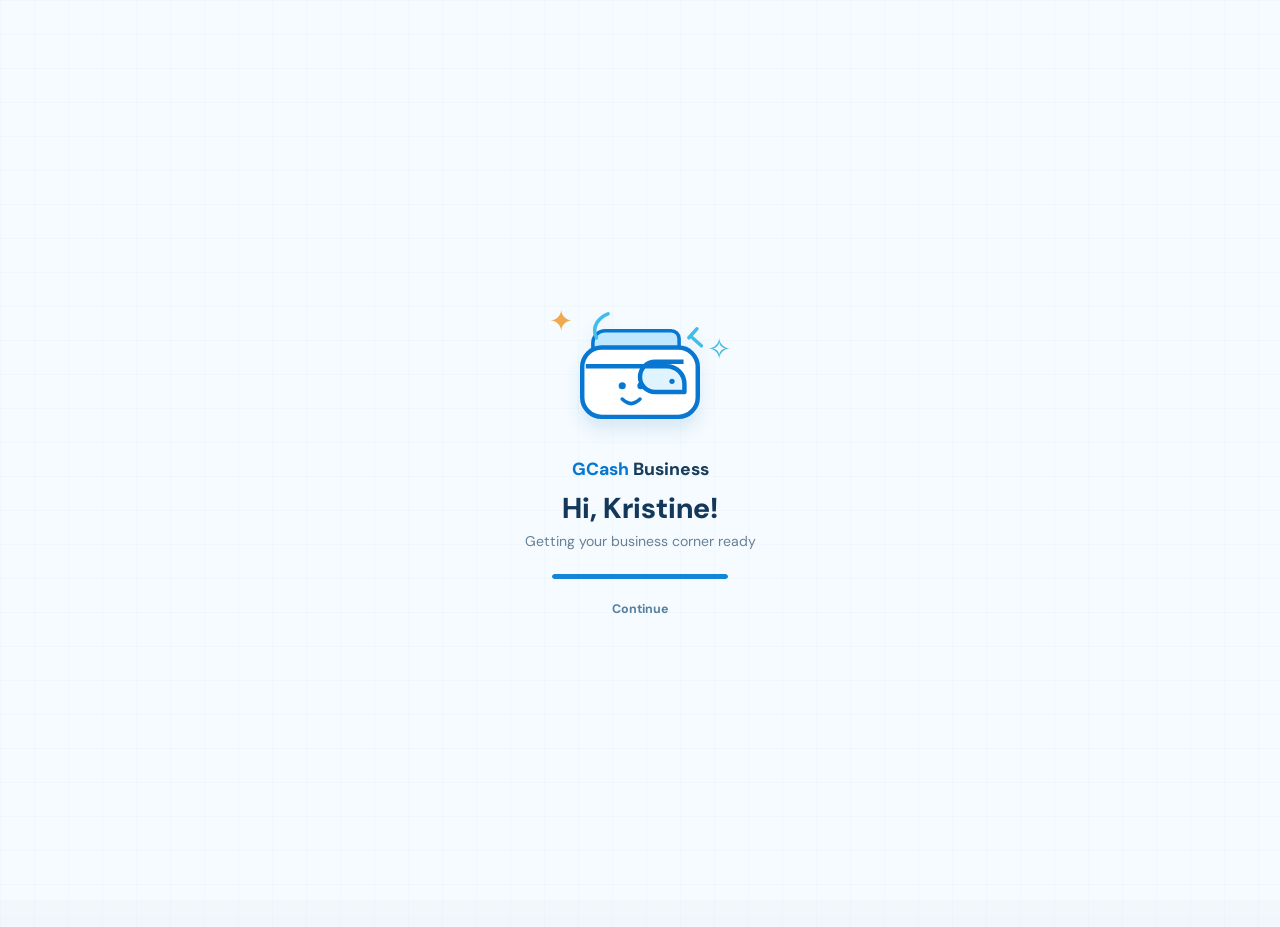
<file: home.html>
<!DOCTYPE html>
<html lang="en">
  <head>
    <meta charset="UTF-8" />
    <meta name="viewport" content="width=device-width, initial-scale=1.0" />
    <title>GCash Business | Home</title>
    <link rel="preconnect" href="https://fonts.googleapis.com" />
    <link rel="preconnect" href="https://fonts.gstatic.com" crossorigin />
    <link href="https://fonts.googleapis.com/css2?family=DM+Sans:wght@400;500;600;700;800&display=swap" rel="stylesheet" />
    <link rel="stylesheet" href="styles.css?v=8" />
    <link rel="stylesheet" href="home.css?v=4" />
  </head>
  <body class="home-page">
    <div id="homeSplash" class="home-splash" role="status" aria-live="polite">
      <div class="splash-content">
        <div class="splash-mascot" aria-hidden="true">
          <span class="splash-sparkle sparkle-left">✦</span>
          <svg viewBox="0 0 180 150" focusable="false">
            <path d="M37 53a14 14 0 0 1 14-14h74a9 9 0 0 1 9 9v17H48a14 14 0 0 0-11 5z" fill="#bde8ff" stroke="#0877d1" stroke-width="4" stroke-linejoin="round" />
            <rect x="25" y="58" width="130" height="78" rx="22" fill="#fff" stroke="#0877d1" stroke-width="5" />
            <path d="M29 79h91a20 20 0 0 1 20 20v9h-33a17 17 0 0 1 0-34h32" fill="#dff4ff" stroke="#0877d1" stroke-width="5" stroke-linejoin="round" />
            <circle cx="70" cy="101" r="4" fill="#0877d1" />
            <circle cx="91" cy="101" r="4" fill="#0877d1" />
            <path d="M70 116q10 10 20 0" fill="none" stroke="#0877d1" stroke-linecap="round" stroke-width="4" />
            <circle cx="126" cy="96" r="3" fill="#0877d1" />
            <path d="M41 47c-6-13 3-23 13-27m91 27 9-10m-5 10 10 9" fill="none" stroke="#42bce8" stroke-linecap="round" stroke-width="4" />
          </svg>
          <span class="splash-sparkle sparkle-right">✧</span>
        </div>
        <p class="splash-brand"><span>GCash</span> Business</p>
        <h1 id="splashGreeting">Hi, Kristine!</h1>
        <p class="splash-message">Getting your business corner ready</p>
        <div class="splash-progress" aria-hidden="true"><span></span></div>
        <button id="skipSplash" class="splash-skip" type="button">Continue</button>
      </div>
    </div>
    <div class="app-shell home-shell">
      <header class="topbar home-topbar">
        <a class="brand-lockup home-brand" href="home.html" aria-label="GCash Business home">
          <span class="brand-mark" aria-hidden="true">
            <svg viewBox="0 0 64 64" focusable="false">
              <path d="M15 22a7 7 0 0 1 7-7h25a4 4 0 0 1 4 4v5H20a7 7 0 0 0-5 2z" fill="#bde8ff" />
              <rect x="11" y="21" width="42" height="33" rx="10" fill="#fff" stroke="#0877d1" stroke-width="3" />
              <path d="M12 29h32a8 8 0 0 1 8 8v3H40a7 7 0 0 1 0-14h8" fill="#dff4ff" stroke="#0877d1" stroke-linejoin="round" stroke-width="3" />
              <circle cx="25" cy="39" r="2" fill="#0877d1" />
              <circle cx="33" cy="39" r="2" fill="#0877d1" />
              <path d="M25 45q4 4 8 0" fill="none" stroke="#0877d1" stroke-linecap="round" stroke-width="2" />
              <circle cx="42" cy="34" r="1.7" fill="#0877d1" />
              <path d="M51 12v5m-2.5-2.5h5" stroke="#69ccef" stroke-linecap="round" stroke-width="2" />
            </svg>
          </span>
          <span class="brand-copy">
            <span class="eyebrow">BUSINESS WALLET</span>
            <span class="home-brand-name"><span>GCash</span> Business</span>
          </span>
        </a>
        <nav class="site-nav" aria-label="Main navigation">
          <a href="home.html" aria-current="page">Home</a>
          <a href="index.html">Receipt Reader</a>
        </nav>
      </header>

      <main class="home-dashboard">
        <section class="home-welcome" aria-labelledby="welcomeTitle">
          <div class="welcome-copy">
            <p class="eyebrow">HELLO, KRISTINE</p>
            <h1 id="welcomeTitle">Your business, all in one place.</h1>
            <p class="welcome-subtitle">A little look at how your day is going.</p>
            <a class="home-primary-link" href="index.html#uploadReceipt">
              <span class="home-link-icon" aria-hidden="true">＋</span>
              Scan a receipt
            </a>
            <p class="welcome-footnote"><span class="status-dot"></span> Your wallet is ready</p>
          </div>
          <div class="welcome-art" aria-hidden="true">
            <span class="sparkle sparkle-one">✦</span>
            <span class="sparkle sparkle-two">✧</span>
            <svg viewBox="0 0 180 150" focusable="false">
              <path d="M37 53a14 14 0 0 1 14-14h74a9 9 0 0 1 9 9v17H48a14 14 0 0 0-11 5z" fill="#bde8ff" stroke="#0877d1" stroke-width="4" stroke-linejoin="round" />
              <rect x="25" y="58" width="130" height="78" rx="22" fill="#fff" stroke="#0877d1" stroke-width="5" />
              <path d="M29 79h91a20 20 0 0 1 20 20v9h-33a17 17 0 0 1 0-34h32" fill="#dff4ff" stroke="#0877d1" stroke-width="5" stroke-linejoin="round" />
              <circle cx="70" cy="101" r="4" fill="#0877d1" />
              <circle cx="91" cy="101" r="4" fill="#0877d1" />
              <path d="M70 116q10 10 20 0" fill="none" stroke="#0877d1" stroke-linecap="round" stroke-width="4" />
              <circle cx="126" cy="96" r="3" fill="#0877d1" />
              <path d="M41 47c-6-13 3-23 13-27m91 27 9-10m-5 10 10 9" fill="none" stroke="#42bce8" stroke-linecap="round" stroke-width="4" />
            </svg>
            <span class="mascot-caption">little steps, big smiles</span>
          </div>
        </section>

        <section class="home-overview" aria-labelledby="overviewTitle">
          <div class="home-section-heading">
            <div>
              <p class="eyebrow">THE QUICK LOOK</p>
              <h2 id="overviewTitle">Your balances</h2>
            </div>
            <a class="quiet-link" href="index.html#balanceSettings">Manage balances <span aria-hidden="true">›</span></a>
          </div>
          <div class="overview-grid">
            <article class="overview-card cash-card">
              <span class="overview-icon" aria-hidden="true">₱</span>
              <p>Cash on Hand</p>
              <strong id="homeCashOnHand">₱5,000.00</strong>
            </article>
            <article class="overview-card gcash-card">
              <span class="overview-icon" aria-hidden="true">♡</span>
              <p>GCash Available</p>
              <strong id="homeGcashAvailable">₱5,000.00</strong>
            </article>
            <article class="overview-card earnings-card">
              <span class="overview-icon" aria-hidden="true">✦</span>
              <p>Total Earnings</p>
              <strong id="homeEarnings">₱0.00</strong>
            </article>
            <article class="overview-card receipt-card">
              <span class="overview-icon" aria-hidden="true">✓</span>
              <p>Receipts Saved</p>
              <strong id="homeReceiptCount">0</strong>
            </article>
          </div>
        </section>

        <section class="home-activity" aria-labelledby="activityTitle">
          <div class="home-section-heading">
            <div>
              <p class="eyebrow">YOUR LATEST UPDATES</p>
              <h2 id="activityTitle">Recent receipts</h2>
            </div>
            <a class="quiet-link" href="index.html">All activity <span aria-hidden="true">›</span></a>
          </div>
          <div id="homeRecentList" class="home-recent-list" aria-live="polite"></div>
        </section>
      </main>
    </div>
    <script src="home.js?v=3"></script>
  </body>
</html>
</file>
<file: styles.css>
:root {
  --bg: #0f172a;
  --bg-alt: #111827;
  --panel: #1f2937;
  --panel-soft: #152033;
  --card: #162238;
  --line: rgba(148, 163, 184, 0.15);
  --text: #e5eefb;
  --muted: #9aa8bd;
  --green: #22c55e;
  --green-soft: rgba(34, 197, 94, 0.12);
  --red: #ef4444;
  --red-soft: rgba(239, 68, 68, 0.12);
  --amber: #f59e0b;
  --amber-soft: rgba(245, 158, 11, 0.12);
  --blue: #60a5fa;
  --shadow: 0 20px 45px rgba(15, 23, 42, 0.28);
}

* {
  box-sizing: border-box;
}

html, body {
  margin: 0;
  min-height: 100%;
  font-family: "Inter", sans-serif;
  background: linear-gradient(180deg, #0b1220 0%, #101827 100%);
  color: var(--text);
}

body {
  min-height: 100vh;
  padding: 32px 20px;
}

button, input, select {
  font: inherit;
}

.app-shell {
  max-width: 1200px;
  margin: 0 auto;
}

.topbar {
  display: flex;
  align-items: center;
  justify-content: space-between;
  gap: 16px;
  margin-bottom: 24px;
  padding: 8px 0;
}

.eyebrow {
  margin: 0 0 8px;
  color: var(--blue);
  text-transform: uppercase;
  letter-spacing: 0.12em;
  font-size: 11px;
  font-weight: 700;
}

h1 {
  margin: 0;
  font-size: clamp(1.8rem, 3vw, 2.8rem);
  letter-spacing: -0.04em;
}

.topbar-status {
  border: 1px solid var(--line);
  background: rgba(15, 23, 42, 0.55);
  color: var(--muted);
  border-radius: 999px;
  display: inline-flex;
  align-items: center;
  gap: 8px;
  padding: 10px 14px;
  font-size: 0.85rem;
}

.status-dot {
  width: 10px;
  height: 10px;
  border-radius: 50%;
  background: var(--green);
  box-shadow: 0 0 0 5px rgba(34, 197, 94, 0.18);
}

.dashboard {
  display: grid;
  gap: 22px;
}

.panel {
  background: rgba(16, 24, 39, 0.9);
  border: 1px solid var(--line);
  border-radius: 22px;
  box-shadow: var(--shadow);
  overflow: hidden;
}

.form-panel {
  padding: 24px;
}

.panel-header {
  display: flex;
  align-items: center;
  justify-content: space-between;
  gap: 16px;
  margin-bottom: 20px;
}

h2 {
  margin: 0;
  font-size: 1.2rem;
}

.mode-badge {
  padding: 8px 12px;
  border-radius: 999px;
  font-size: 0.8rem;
  font-weight: 700;
  letter-spacing: 0.02em;
}

.mode-badge.cash-in {
  background: var(--green-soft);
  color: #9be6b0;
}

.mode-badge.cash-out {
  background: var(--red-soft);
  color: #f7a7a7;
}

#transactionForm {
  display: grid;
  gap: 18px;
}

.upload-box {
  display: grid;
  gap: 10px;
  border: 1px dashed rgba(148, 163, 184, 0.38);
  background: rgba(15, 23, 42, 0.55);
  border-radius: 18px;
  padding: 20px;
}

.upload-box input {
  width: 100%;
  padding: 14px 16px;
  border-radius: 12px;
  background: rgba(15, 23, 42, 0.95);
  border: 1px solid rgba(148, 163, 184, 0.2);
  color: var(--text);
}

.upload-help {
  margin: 0;
  color: var(--muted);
  line-height: 1.5;
}

.receipt-preview {
  display: flex;
  align-items: center;
  justify-content: space-between;
  gap: 18px;
  padding: 12px;
  border: 1px solid var(--line);
  border-radius: 14px;
  background: rgba(15, 23, 42, 0.55);
}

.receipt-preview.hidden {
  display: none;
}

#receiptPreview {
  width: 150px;
  height: 150px;
  object-fit: cover;
  border-radius: 12px;
  border: 1px solid rgba(148, 163, 184, 0.2);
  background: rgba(15, 23, 42, 0.7);
}

.receipt-image-frame {
  position: relative;
  display: block;
  width: 150px;
  height: 150px;
  flex: 0 0 150px;
  overflow: hidden;
  border-radius: 12px;
}

.receipt-image-frame #receiptPreview {
  display: block;
}

.receipt-scan-line {
  display: none;
  position: absolute;
  z-index: 1;
  top: 7px;
  right: 5px;
  left: 5px;
  height: 2px;
  border-radius: 2px;
  background: #21a5ed;
  box-shadow: 0 0 10px rgba(33, 165, 237, 0.9), 0 0 22px rgba(33, 165, 237, 0.35);
}

.receipt-preview.is-reading .receipt-scan-line {
  display: block;
  animation: receipt-scan 1.2s ease-in-out infinite alternate;
}

@keyframes receipt-scan {
  from { transform: translateY(0); }
  to { transform: translateY(126px); }
}

.link-btn {
  background: transparent;
  color: #cfe3ff;
  border: 0;
  padding: 0;
  font-weight: 600;
  text-decoration: underline;
}

.result-grid {
  display: grid;
  grid-template-columns: repeat(2, minmax(0, 1fr));
  gap: 16px;
}

.result-card {
  display: grid;
  gap: 8px;
  border-radius: 16px;
  border: 1px solid var(--line);
  background: rgba(15, 23, 42, 0.58);
  padding: 16px;
}

.result-card.success {
  background: linear-gradient(180deg, rgba(34, 197, 94, 0.08), rgba(34, 197, 94, 0.03));
}

.result-card.neutral {
  background: linear-gradient(180deg, rgba(96, 165, 250, 0.08), rgba(96, 165, 250, 0.03));
}

.result-card .label {
  color: var(--muted);
  font-size: 0.75rem;
  text-transform: uppercase;
  letter-spacing: 0.08em;
}

.result-card strong {
  font-size: clamp(1.1rem, 2vw, 1.8rem);
  letter-spacing: -0.04em;
}

.ocr-status {
  color: var(--muted);
  font-size: 0.9rem;
  min-height: 24px;
}

.action-row {
  display: flex;
  align-items: center;
  gap: 12px;
}

button {
  border: 0;
  border-radius: 12px;
  padding: 12px 18px;
  cursor: pointer;
  font-weight: 700;
  transition: transform 0.15s ease, opacity 0.15s ease;
}

button:hover {
  transform: translateY(-1px);
}

.primary-btn {
  background: linear-gradient(135deg, #1d4ed8, #2563eb 55%, #60a5fa);
  color: white;
}

.secondary-btn {
  background: rgba(148, 163, 184, 0.12);
  color: var(--text);
  border: 1px solid var(--line);
}

.stats-panel {
  display: grid;
  grid-template-columns: repeat(5, minmax(0, 1fr));
  gap: 16px;
  padding: 18px;
}

.balance-settings {
  grid-column: 1 / -1;
  display: grid;
  justify-items: end;
  gap: 12px;
}

.balance-editor {
  width: 100%;
  display: grid;
  grid-template-columns: repeat(2, minmax(0, 1fr));
  align-items: end;
  gap: 14px;
  padding: 16px;
  border: 1px solid var(--line);
  border-radius: 12px;
  background: rgba(15, 23, 42, 0.55);
}

.balance-editor[hidden] {
  display: none;
}

.balance-editor label {
  display: grid;
  gap: 8px;
  color: var(--muted);
  font-size: 0.85rem;
  font-weight: 600;
}

.balance-editor-actions {
  grid-column: 1 / -1;
  display: flex;
  justify-content: flex-end;
  gap: 10px;
}

.stat-card {
  border-radius: 18px;
  padding: 18px 20px;
  border: 1px solid var(--line);
  background: var(--card);
}

.stat-card.success {
  background: linear-gradient(180deg, rgba(34, 197, 94, 0.08), rgba(34, 197, 94, 0.03));
}

.stat-card.danger {
  background: linear-gradient(180deg, rgba(239, 68, 68, 0.08), rgba(239, 68, 68, 0.03));
}

.stat-card.neutral {
  background: linear-gradient(180deg, rgba(96, 165, 250, 0.08), rgba(96, 165, 250, 0.03));
}

.stat-card.warning {
  background: linear-gradient(180deg, rgba(245, 158, 11, 0.08), rgba(245, 158, 11, 0.03));
}

.stat-card p {
  margin: 0 0 8px;
  color: var(--muted);
  font-size: 0.8rem;
  font-weight: 600;
}

.stat-card h3 {
  margin: 0;
  font-size: clamp(1.3rem, 2vw, 2rem);
  letter-spacing: -0.04em;
}

.ledger-panel {
  padding: 24px;
}

.mini-pill {
  border: 1px solid var(--line);
  background: rgba(96, 165, 250, 0.09);
  color: #cfe3ff;
  border-radius: 999px;
  padding: 8px 10px;
  font-size: 0.75rem;
  font-weight: 700;
}

.table-wrap {
  overflow-x: auto;
}

table {
  width: 100%;
  border-collapse: collapse;
  min-width: 700px;
}

th, td {
  text-align: left;
  padding: 14px 12px;
  border-bottom: 1px solid var(--line);
  vertical-align: middle;
}

th {
  color: var(--muted);
  font-size: 0.78rem;
  text-transform: uppercase;
  letter-spacing: 0.08em;
}

tbody tr:hover {
  background: rgba(148, 163, 184, 0.04);
}

.type-pill {
  display: inline-flex;
  align-items: center;
  gap: 6px;
  padding: 7px 10px;
  border-radius: 999px;
  font-size: 0.78rem;
  font-weight: 700;
}

.type-pill.cashin {
  background: var(--green-soft);
  color: #9be6b0;
}

.type-pill.cashout {
  background: var(--red-soft);
  color: #f7a7a7;
}

.amount-positive {
  color: #a5f3b4;
  font-weight: 700;
}

.amount-negative {
  color: #f5a6a6;
  font-weight: 700;
}

.proof-thumb {
  width: 52px;
  height: 52px;
  object-fit: cover;
  border-radius: 10px;
  border: 1px solid rgba(148, 163, 184, 0.2);
  background: rgba(15, 23, 42, 0.7);
}

.empty-row {
  text-align: center;
  color: var(--muted);
  padding: 20px;
}

@media (max-width: 820px) {
  body {
    padding: 18px 14px;
  }

  .result-grid,
  .stats-panel {
    grid-template-columns: 1fr;
  }

  .balance-editor {
    grid-template-columns: 1fr;
  }

  .balance-editor-actions {
    flex-direction: column;
  }

  .topbar,
  .panel-header,
  .action-row {
    flex-direction: column;
    align-items: flex-start;
  }

  .action-row button {
    width: 100%;
  }
}

:root {
  --bg: #f2f7fc;
  --bg-alt: #e7f2fc;
  --panel: #ffffff;
  --panel-soft: #f7fbff;
  --card: #ffffff;
  --line: #dce8f3;
  --text: #152b42;
  --muted: #647d96;
  --green: #168a67;
  --green-soft: #e6f7f1;
  --red: #d94e64;
  --red-soft: #fff0f2;
  --amber: #bf7a17;
  --amber-soft: #fff5e3;
  --blue: #0877d1;
  --shadow: 0 12px 32px rgba(27, 74, 117, 0.08);
}

html,
body {
  font-family: "DM Sans", sans-serif;
  background-color: var(--bg);
  background-image: linear-gradient(rgba(30, 104, 170, 0.025) 1px, transparent 1px), linear-gradient(90deg, rgba(30, 104, 170, 0.025) 1px, transparent 1px);
  background-size: 32px 32px;
  color: var(--text);
}

body {
  padding: 28px 24px 48px;
}

.app-shell {
  max-width: 1240px;
}

.topbar {
  margin-bottom: 28px;
  padding: 14px 0 22px;
  border-bottom: 1px solid #dce8f3;
}

.brand-lockup {
  display: flex;
  align-items: center;
  gap: 14px;
}

.brand-mark {
  position: relative;
  display: grid;
  place-items: center;
  width: 54px;
  height: 54px;
  flex: 0 0 54px;
  border: 1px solid #d5efff;
  border-radius: 18px;
  background: #eaf8ff;
  box-shadow: 0 6px 14px rgba(8, 119, 209, 0.12);
}

.brand-mark svg {
  display: block;
  width: 42px;
  height: 42px;
}

.brand-copy .eyebrow {
  margin-bottom: 3px;
  color: #1689d8;
  font-size: 10px;
  letter-spacing: 0.08em;
}

h1 {
  font-size: 1.55rem;
  font-weight: 700;
  letter-spacing: 0;
}

h1 span {
  color: #0877d1;
}

.topbar-status {
  border-color: #d6e8f7;
  border-radius: 10px;
  background: #fff;
  color: #476681;
  font-weight: 600;
}

.status-dot {
  width: 8px;
  height: 8px;
  box-shadow: 0 0 0 4px #e6f7f1;
}

.dashboard {
  gap: 18px;
}

.panel {
  border: 1px solid #e0eaf3;
  border-radius: 12px;
  background: #fff;
  box-shadow: var(--shadow);
}

.form-panel,
.ledger-panel {
  padding: 24px;
}

.panel-header {
  margin-bottom: 18px;
}

h2 {
  color: #193753;
  font-size: 1.1rem;
  font-weight: 700;
}

.mode-badge {
  border: 1px solid #cfeee2;
  border-radius: 8px;
  background: #ecfaf4;
  color: #168a67;
}

.mode-badge.cash-out {
  border-color: #f4d8de;
  background: #fff1f3;
  color: #c64058;
}

.upload-box {
  border: 1px dashed #8dbfe6;
  border-radius: 10px;
  background: #f3f9ff;
  padding: 20px;
}

.upload-box input,
input,
select {
  border-color: #d2e0ec;
  border-radius: 8px;
  background: #fff;
  color: #18334c;
}

.upload-box input {
  padding: 12px;
}

.upload-box input::file-selector-button {
  margin-right: 12px;
  padding: 9px 13px;
  border: 0;
  border-radius: 7px;
  background: #e4f2ff;
  color: #0877d1;
  font: inherit;
  font-weight: 700;
  cursor: pointer;
}

.receipt-picker {
  position: relative;
  display: flex;
  align-items: center;
  gap: 12px;
  min-height: 68px;
  overflow: hidden;
  padding: 11px 13px;
  border: 1px solid #d7e8f6;
  border-radius: 9px;
  background: #fff;
  cursor: pointer;
  transition: border-color 0.16s ease, background-color 0.16s ease, box-shadow 0.16s ease;
}

.receipt-picker:hover,
.receipt-picker:focus-within {
  border-color: #54a5df;
  background: #fbfdff;
  box-shadow: 0 0 0 3px rgba(8, 119, 209, 0.09);
}

.receipt-picker input {
  position: absolute;
  z-index: 2;
  inset: 0;
  width: 100%;
  height: 100%;
  padding: 0;
  border: 0;
  border-radius: 0;
  background: transparent;
  opacity: 0;
  cursor: pointer;
}

.receipt-picker input:focus {
  border: 0;
  box-shadow: none;
}

.receipt-picker-icon {
  display: grid;
  place-items: center;
  width: 42px;
  height: 42px;
  flex: 0 0 42px;
  border-radius: 12px;
  background: #e8f5ff;
  color: #0877d1;
  font-size: 1.5rem;
  font-weight: 500;
  line-height: 1;
}

.receipt-picker-copy {
  display: grid;
  gap: 3px;
  min-width: 0;
}

.receipt-picker-copy strong {
  color: #17456b;
  font-size: 0.88rem;
  font-weight: 700;
}

.receipt-picker-copy small {
  color: #6a8299;
  font-size: 0.75rem;
}

.upload-help {
  color: #58748e;
  font-size: 0.9rem;
}

.receipt-preview {
  border-color: #dce8f3;
  border-radius: 10px;
  background: #f8fbfe;
}

#receiptPreview {
  border-radius: 8px;
  border-color: #dce8f3;
}

.result-grid {
  grid-template-columns: repeat(3, minmax(0, 1fr));
  gap: 10px;
}

.result-card {
  min-width: 0;
  border-color: #e1eaf2;
  border-radius: 9px;
  background: #fbfdff;
  padding: 14px;
}

.result-card.success {
  border-color: #d8eee5;
  background: #f4fbf8;
}

.result-card.neutral {
  border-color: #d8eafa;
  background: #f4f9fe;
}

.result-card.warning {
  border-color: #f2e4c9;
  background: #fffbf3;
}

.result-card .label {
  color: #6a8299;
  font-size: 0.68rem;
  letter-spacing: 0.04em;
}

.result-card strong {
  color: #143859;
  font-size: 1.1rem;
  letter-spacing: 0;
  overflow-wrap: anywhere;
}

.ocr-status {
  color: #617c95;
  font-size: 0.88rem;
}

button {
  border-radius: 8px;
  transition: background-color 0.16s ease, box-shadow 0.16s ease, transform 0.16s ease;
}

button:hover {
  transform: translateY(-1px);
}

.primary-btn {
  background: #0877d1;
  box-shadow: 0 4px 10px rgba(8, 119, 209, 0.16);
  color: #fff;
}

.primary-btn:hover {
  background: #0069bd;
}

.secondary-btn {
  border: 1px solid #cfe0ee;
  background: #fff;
  color: #2f5e84;
}

.secondary-btn:hover {
  background: #f1f8fe;
}

.stats-panel {
  border-color: transparent;
  background: transparent;
  box-shadow: none;
  gap: 12px;
  padding: 0;
}

.balance-settings {
  margin-bottom: 2px;
}

.balance-editor {
  border-color: #dce8f3;
  border-radius: 10px;
  background: #fff;
  box-shadow: var(--shadow);
}

.balance-editor label {
  color: #58748e;
}

.fee-schedule {
  grid-column: 1 / -1;
  padding-top: 14px;
  border-top: 1px solid #e4edf5;
}

.fee-schedule h3 {
  margin: 0 0 10px;
  color: #193753;
  font-size: 0.9rem;
}

.fee-schedule-list {
  display: grid;
  grid-template-columns: repeat(4, minmax(0, 1fr));
  gap: 7px;
  margin: 0;
}

.fee-schedule-list div {
  display: flex;
  justify-content: space-between;
  gap: 8px;
  padding: 8px 10px;
  border: 1px solid #e5eef6;
  border-radius: 7px;
  background: #f7fbff;
  font-size: 0.78rem;
}

.fee-schedule-list dt {
  color: #59758e;
}

.fee-schedule-list dd {
  margin: 0;
  color: #0877d1;
  font-weight: 700;
  white-space: nowrap;
}

.fee-schedule-note {
  margin: 10px 0 0;
  color: #6a8299;
  font-size: 0.78rem;
}

.stat-card {
  min-width: 0;
  border-color: #e0eaf3;
  border-radius: 10px;
  background: #fff;
  padding: 17px;
  box-shadow: 0 5px 16px rgba(27, 74, 117, 0.05);
}

.stat-card.success {
  background: #fff;
}

.stat-card.danger {
  background: #fff;
}

.stat-card.neutral {
  background: #fff;
}

.stat-card.warning {
  background: #fff;
}

.stat-card p {
  color: #668098;
  font-size: 0.76rem;
}

.stat-card h3 {
  color: #123d63;
  font-size: 1.55rem;
  letter-spacing: 0;
  overflow-wrap: anywhere;
}

.ledger-panel {
  padding: 20px 24px;
}

.mini-pill {
  border-color: #d5e8f8;
  border-radius: 7px;
  background: #eff7fe;
  color: #2874ad;
}

table {
  min-width: 780px;
}

th,
td {
  padding: 13px 12px;
  border-bottom-color: #e7eef5;
}

th {
  background: #f6faff;
  color: #6c8499;
  font-size: 0.7rem;
  letter-spacing: 0.05em;
}

tbody tr:hover {
  background: #f6faff;
}

.type-pill {
  border-radius: 7px;
}

.type-pill.cashin {
  background: #e8f7f1;
  color: #168a67;
}

.type-pill.cashout {
  background: #fff0f2;
  color: #c64058;
}

.proof-thumb {
  border-radius: 7px;
  border-color: #dce8f3;
  background: #f6faff;
}

.empty-row {
  color: #738aa0;
}

@media (max-width: 1000px) {
  .stats-panel {
    grid-template-columns: repeat(3, minmax(0, 1fr));
  }

  .result-grid {
    grid-template-columns: repeat(3, minmax(0, 1fr));
  }
}

@media (max-width: 640px) {
  body {
    padding: 16px 12px 32px;
  }

  .topbar {
    align-items: flex-start;
    flex-direction: column;
  }

  .topbar-status {
    align-self: flex-start;
  }

  h1 {
    font-size: 1.35rem;
  }

  .form-panel,
  .ledger-panel {
    padding: 16px;
  }

  .result-grid,
  .stats-panel {
    grid-template-columns: repeat(2, minmax(0, 1fr));
  }

  .action-row {
    flex-direction: row;
    align-items: center;
  }

  .action-row button {
    width: auto;
  }

  .action-row .primary-btn {
    min-width: 0;
    flex: 1 1 auto;
    padding: 12px 10px;
  }

  .action-row .secondary-btn {
    flex: 0 0 auto;
    padding: 12px 14px;
  }

  .balance-editor-actions button {
    width: 100%;
  }

  .fee-schedule-list {
    grid-template-columns: repeat(2, minmax(0, 1fr));
  }
}

@media (max-width: 380px) {
  .stats-panel {
    grid-template-columns: 1fr;
  }

  .result-grid {
    grid-template-columns: repeat(2, minmax(0, 1fr));
    gap: 8px;
  }

  .result-card {
    padding: 11px;
  }

  .result-card strong {
    font-size: 1rem;
  }

}

.balance-editor {
  gap: 18px;
  padding: 20px;
  border-radius: 12px;
  background: linear-gradient(140deg, #f8fcff, #fff 58%);
}

.balance-editor-heading {
  grid-column: 1 / -1;
  display: flex;
  align-items: center;
  gap: 11px;
  padding-bottom: 14px;
  border-bottom: 1px solid #e3edf6;
}

.balance-editor-icon {
  display: grid;
  place-items: center;
  width: 36px;
  height: 36px;
  flex: 0 0 36px;
  border-radius: 11px;
  background: #e4f3ff;
  color: #0877d1;
  font-size: 1.15rem;
  font-weight: 800;
}

.balance-editor-heading h3 {
  margin: 0;
  color: #193753;
  font-size: 0.98rem;
}

.balance-editor-fields {
  grid-column: 1 / -1;
  display: grid;
  grid-template-columns: repeat(2, minmax(0, 1fr));
  gap: 16px;
}

.balance-field {
  display: grid;
  gap: 8px;
  color: #45627c;
  font-size: 0.82rem;
  font-weight: 700;
}

.currency-input {
  display: flex;
  align-items: center;
  min-width: 0;
  border: 1px solid #cfdfec;
  border-radius: 9px;
  background: #fff;
  transition: border-color 0.15s ease, box-shadow 0.15s ease;
}

.currency-input:focus-within {
  border-color: #4a9be0;
  box-shadow: 0 0 0 3px rgba(8, 119, 209, 0.12);
}

.currency-input > span {
  padding: 0 0 0 13px;
  color: #668098;
  font-weight: 700;
}

.currency-input input {
  min-width: 0;
  border: 0;
  border-radius: 9px;
  background: transparent;
  box-shadow: none;
  color: #123d63;
  font-size: 1.05rem;
  font-weight: 700;
  padding: 12px;
}

.currency-input input:focus {
  border: 0;
  box-shadow: none;
}

.balance-editor-actions {
  padding-top: 14px;
  border-top: 1px solid #e3edf6;
}

@media (max-width: 640px) {
  .balance-editor-fields {
    grid-template-columns: 1fr;
  }
}

.site-nav {
  display: flex;
  align-items: center;
  gap: 4px;
  padding: 4px;
  border: 1px solid #d6e8f7;
  border-radius: 10px;
  background: #edf6fd;
}

.site-nav a {
  display: inline-flex;
  align-items: center;
  justify-content: center;
  min-height: 36px;
  padding: 0 14px;
  border-radius: 7px;
  color: #52718d;
  font-size: 0.84rem;
  font-weight: 700;
  text-decoration: none;
  white-space: nowrap;
}

.site-nav a:hover {
  color: #0877d1;
}

.site-nav a[aria-current="page"] {
  background: #fff;
  color: #0877d1;
  box-shadow: 0 2px 6px rgba(27, 74, 117, 0.08);
}

@keyframes dashboard-arrive {
  from { opacity: 0; transform: translateY(10px); }
  to { opacity: 1; transform: translateY(0); }
}

.dashboard > section {
  animation: dashboard-arrive 0.45s ease both;
}

.dashboard > section:nth-child(2) {
  animation-delay: 0.07s;
}

.dashboard > section:nth-child(3) {
  animation-delay: 0.14s;
}

.upload-box {
  transition: background-color 0.18s ease, border-color 0.18s ease, box-shadow 0.18s ease;
}

.upload-box:hover,
.upload-box:focus-within {
  border-color: #54a5df;
  background: #edf7ff;
  box-shadow: 0 0 0 3px rgba(8, 119, 209, 0.08);
}

.result-card {
  transition: transform 0.18s ease, box-shadow 0.18s ease;
}

.result-card:hover {
  transform: translateY(-2px);
  box-shadow: 0 7px 18px rgba(27, 74, 117, 0.09);
}

.stat-card {
  transition: transform 0.18s ease, box-shadow 0.18s ease;
}

.stat-card:hover {
  transform: translateY(-2px);
  box-shadow: 0 9px 20px rgba(27, 74, 117, 0.09);
}

tbody tr {
  transition: background-color 0.16s ease;
}

@media (max-width: 640px) {
  .site-nav {
    width: 100%;
  }

  .site-nav a {
    flex: 1;
  }
}

@media (prefers-reduced-motion: reduce) {
  *,
  *::before,
  *::after {
    animation-duration: 0.01ms !important;
    animation-iteration-count: 1 !important;
    scroll-behavior: auto !important;
    transition-duration: 0.01ms !important;
  }
}

@media (max-width: 640px) {
  .table-wrap {
    overflow: visible;
  }

  table {
    display: block;
    min-width: 0;
  }

  thead {
    display: none;
  }

  tbody {
    display: grid;
    gap: 10px;
  }

  tbody tr:not(.empty-activity-row) {
    display: grid;
    grid-template-columns: repeat(2, minmax(0, 1fr));
    gap: 12px 14px;
    margin-bottom: 0;
    padding: 14px;
    border: 1px solid #e0eaf3;
    border-radius: 10px;
    background: #fff;
    box-shadow: 0 4px 12px rgba(27, 74, 117, 0.045);
  }

  tbody tr:not(.empty-activity-row) td {
    display: flex;
    flex-direction: column;
    gap: 4px;
    min-width: 0;
    padding: 0;
    border: 0;
    overflow-wrap: anywhere;
  }

  tbody tr:not(.empty-activity-row) td::before {
    content: attr(data-label);
    color: #71879b;
    font-size: 0.63rem;
    font-weight: 700;
    text-transform: uppercase;
  }

  tbody tr:not(.empty-activity-row) td[data-label="Notes"] {
    grid-column: 1 / -1;
  }

  tbody tr.empty-activity-row {
    display: block;
    border: 0;
    background: transparent;
  }

  tbody tr.empty-activity-row td::before {
    content: none;
  }

  .empty-row {
    display: block;
    border: 1px dashed #dce8f3;
    border-radius: 10px;
    background: #fff;
  }
}
</file>
<file: home.css>
.home-page {
  background-image: linear-gradient(rgba(30, 104, 170, 0.02) 1px, transparent 1px), linear-gradient(90deg, rgba(30, 104, 170, 0.02) 1px, transparent 1px);
  background-size: 34px 34px;
}

.home-splash {
  position: fixed;
  z-index: 20;
  inset: 0;
  display: grid;
  place-items: center;
  padding: 24px;
  background-color: #f5fbff;
  background-image: linear-gradient(rgba(30, 104, 170, 0.025) 1px, transparent 1px), linear-gradient(90deg, rgba(30, 104, 170, 0.025) 1px, transparent 1px);
  background-size: 34px 34px;
  opacity: 1;
  visibility: visible;
  transition: opacity 0.45s ease, visibility 0.45s ease;
}

.home-splash.is-leaving {
  opacity: 0;
  visibility: hidden;
  pointer-events: none;
}

.splash-content {
  display: grid;
  justify-items: center;
  width: min(100%, 340px);
  text-align: center;
  animation: splash-appear 0.55s ease both;
}

.splash-mascot {
  position: relative;
  display: grid;
  place-items: center;
  width: 188px;
  height: 170px;
  margin-bottom: 10px;
  animation: mascot-float 1.1s ease-in-out infinite alternate;
}

.splash-mascot svg {
  width: 160px;
  filter: drop-shadow(0 11px 8px rgba(27, 105, 163, 0.12));
}

.splash-sparkle {
  position: absolute;
  color: #43b9e3;
  font-size: 1.8rem;
  animation: sparkle-pop 0.9s ease-in-out infinite alternate;
}

.sparkle-left {
  top: 24px;
  left: 3px;
  color: #efa94f;
}

.sparkle-right {
  top: 52px;
  right: 3px;
}

.splash-brand {
  margin: 0;
  color: #173c5c;
  font-size: 1.1rem;
  font-weight: 800;
}

.splash-brand span {
  color: #0877d1;
}

.splash-content h1 {
  margin: 9px 0 5px;
  color: #143859;
  font-size: 1.8rem;
  font-weight: 800;
}

.splash-message {
  margin: 0;
  color: #668098;
  font-size: 0.88rem;
}

.splash-progress {
  width: 176px;
  height: 5px;
  overflow: hidden;
  margin-top: 24px;
  border-radius: 999px;
  background: #dceefb;
}

.splash-progress span {
  display: block;
  width: 40%;
  height: 100%;
  border-radius: inherit;
  background: #1386d8;
  animation: splash-loading 1.35s ease-in-out forwards;
}

.splash-skip {
  margin-top: 17px;
  padding: 5px 12px;
  border: 0;
  background: transparent;
  color: #55809f;
  font-size: 0.78rem;
  font-weight: 700;
}

.splash-skip:hover {
  color: #0877d1;
}

.home-shell[inert] {
  user-select: none;
}

@keyframes splash-appear {
  from { opacity: 0; transform: translateY(10px); }
  to { opacity: 1; transform: translateY(0); }
}

@keyframes mascot-float {
  from { transform: translateY(3px) rotate(-2deg); }
  to { transform: translateY(-5px) rotate(2deg); }
}

@keyframes sparkle-pop {
  from { opacity: 0.45; transform: scale(0.82) rotate(-8deg); }
  to { opacity: 1; transform: scale(1.08) rotate(8deg); }
}

@keyframes splash-loading {
  from { width: 8%; }
  to { width: 100%; }
}

@media (prefers-reduced-motion: reduce) {
  .splash-content,
  .splash-mascot,
  .splash-sparkle,
  .splash-progress span {
    animation: none;
  }

  .home-splash {
    transition: none;
  }

  .splash-progress span {
    width: 100%;
  }
}

.home-shell {
  max-width: 1160px;
}

.home-topbar {
  margin-bottom: 26px;
}

.home-brand {
  color: inherit;
  text-decoration: none;
}

.home-brand-name {
  display: block;
  color: #193753;
  font-size: 1.1rem;
  font-weight: 700;
}

.home-brand-name > span {
  color: #0877d1;
}

.home-brand .brand-copy .eyebrow {
  display: block;
}

.home-dashboard {
  display: grid;
  gap: 24px;
}

.home-welcome {
  position: relative;
  display: grid;
  grid-template-columns: minmax(0, 1fr) 300px;
  align-items: center;
  min-height: 260px;
  overflow: hidden;
  padding: 34px 42px;
  border: 1px solid #d5eafa;
  border-radius: 16px;
  background: linear-gradient(110deg, #e8f6ff 0%, #f5fbff 63%, #edf8ff 100%);
  animation: dashboard-arrive 0.45s ease both;
}

.welcome-copy {
  position: relative;
  z-index: 1;
  max-width: 590px;
}

.welcome-copy .eyebrow {
  margin-bottom: 12px;
  color: #1689d8;
}

.welcome-copy h1 {
  max-width: 540px;
  color: #143859;
  font-size: 2.45rem;
  font-weight: 800;
  line-height: 1.12;
}

.welcome-subtitle {
  margin: 12px 0 20px;
  color: #58748e;
  font-size: 1rem;
}

.home-primary-link {
  display: inline-flex;
  align-items: center;
  gap: 10px;
  min-height: 46px;
  padding: 0 18px 0 12px;
  border-radius: 9px;
  background: #0877d1;
  box-shadow: 0 5px 13px rgba(8, 119, 209, 0.18);
  color: #fff;
  font-size: 0.9rem;
  font-weight: 700;
  text-decoration: none;
  transition: background-color 0.16s ease, transform 0.16s ease;
}

.home-primary-link:hover {
  transform: translateY(-1px);
  background: #0069bd;
}

.home-link-icon {
  display: grid;
  place-items: center;
  width: 25px;
  height: 25px;
  border-radius: 7px;
  background: rgba(255, 255, 255, 0.2);
  font-size: 1.15rem;
  line-height: 1;
}

.welcome-footnote {
  display: flex;
  align-items: center;
  gap: 10px;
  margin: 17px 0 0;
  color: #65829a;
  font-size: 0.78rem;
  font-weight: 600;
}

.welcome-footnote .status-dot {
  display: inline-block;
  width: 7px;
  height: 7px;
  background: #20aa80;
  box-shadow: 0 0 0 4px #d9f4e9;
}

.welcome-art {
  position: relative;
  display: grid;
  justify-items: center;
  align-items: center;
  min-height: 190px;
}

.welcome-art svg {
  position: relative;
  z-index: 1;
  width: 205px;
  max-width: 100%;
  filter: drop-shadow(0 11px 9px rgba(28, 102, 158, 0.1));
  animation: mascot-float 2.8s ease-in-out infinite alternate;
}

.sparkle {
  position: absolute;
  color: #48bfe6;
  font-size: 1.8rem;
  animation: sparkle-pop 1.8s ease-in-out infinite alternate;
}

.sparkle-one {
  top: 20px;
  right: 42px;
}

.sparkle-two {
  bottom: 38px;
  left: 18px;
  color: #f0ad55;
}

.mascot-caption {
  position: absolute;
  right: 5px;
  bottom: 2px;
  padding: 6px 10px;
  border: 1px solid #d8edf9;
  border-radius: 999px;
  background: rgba(255, 255, 255, 0.8);
  color: #4c80a7;
  font-size: 0.7rem;
  font-weight: 700;
}

.home-overview,
.home-activity {
  display: grid;
  gap: 14px;
  animation: dashboard-arrive 0.45s ease both;
}

.home-overview {
  animation-delay: 0.08s;
}

.home-activity {
  animation-delay: 0.16s;
}

.home-section-heading {
  display: flex;
  align-items: end;
  justify-content: space-between;
  gap: 14px;
}

.home-section-heading .eyebrow {
  margin: 0 0 4px;
  color: #1689d8;
  font-size: 9px;
  letter-spacing: 0.08em;
}

.home-section-heading h2 {
  margin: 0;
  color: #193753;
  font-size: 1.15rem;
}

.quiet-link {
  color: #0877d1;
  font-size: 0.83rem;
  font-weight: 700;
  text-decoration: none;
}

.quiet-link:hover {
  text-decoration: underline;
}

.quiet-link span {
  padding-left: 3px;
  font-size: 1.15rem;
  vertical-align: -1px;
}

.overview-grid {
  display: grid;
  grid-template-columns: repeat(4, minmax(0, 1fr));
  gap: 12px;
}

.overview-card {
  min-width: 0;
  padding: 16px 18px;
  border: 1px solid #e0eaf3;
  border-radius: 11px;
  background: #fff;
  box-shadow: 0 5px 16px rgba(27, 74, 117, 0.045);
  transition: transform 0.18s ease, box-shadow 0.18s ease, border-color 0.18s ease;
}

.overview-card:hover {
  transform: translateY(-3px);
  border-color: #c8e3f6;
  box-shadow: 0 10px 22px rgba(27, 74, 117, 0.09);
}

.overview-icon {
  display: grid;
  place-items: center;
  width: 32px;
  height: 32px;
  margin-bottom: 12px;
  border-radius: 10px;
  background: #e9f5ff;
  color: #0877d1;
  font-size: 1rem;
  font-weight: 800;
}

.gcash-card .overview-icon {
  background: #e7f8f2;
  color: #168a67;
}

.earnings-card .overview-icon {
  background: #fff4e5;
  color: #c17a1e;
}

.receipt-card .overview-icon {
  background: #fff0f2;
  color: #cb5268;
}

.overview-card p {
  margin: 0 0 6px;
  color: #688198;
  font-size: 0.77rem;
  font-weight: 600;
}

.overview-card strong {
  display: block;
  overflow-wrap: anywhere;
  color: #143859;
  font-size: 1.45rem;
  font-weight: 800;
}

.home-activity {
  padding: 20px 22px 10px;
  border: 1px solid #e0eaf3;
  border-radius: 12px;
  background: #fff;
  box-shadow: 0 8px 22px rgba(27, 74, 117, 0.05);
}

.home-recent-list {
  display: grid;
}

.home-receipt-row {
  display: grid;
  grid-template-columns: 42px minmax(0, 1fr) auto;
  align-items: center;
  gap: 12px;
  min-height: 66px;
  border-top: 1px solid #e9f0f6;
  transition: background-color 0.16s ease;
}

.home-receipt-row:hover {
  background: #f7fbff;
}

.home-receipt-row:hover .home-receipt-mark {
  transform: rotate(-6deg) scale(1.05);
}

.home-receipt-mark {
  display: grid;
  place-items: center;
  width: 36px;
  height: 36px;
  border-radius: 11px;
  background: #e7f8f2;
  color: #168a67;
  font-size: 1rem;
  font-weight: 800;
  transition: transform 0.18s ease;
}

.home-receipt-mark.cashout {
  background: #fff0f2;
  color: #c64058;
}

.home-receipt-copy {
  display: grid;
  gap: 3px;
  min-width: 0;
}

.home-receipt-copy strong {
  overflow: hidden;
  color: #193753;
  font-size: 0.86rem;
  text-overflow: ellipsis;
  white-space: nowrap;
}

.home-receipt-copy span {
  color: #758ba0;
  font-size: 0.74rem;
}

.home-receipt-amount {
  color: #193753;
  font-size: 0.88rem;
  font-weight: 800;
  white-space: nowrap;
}

.home-empty {
  display: grid;
  justify-items: center;
  gap: 7px;
  padding: 24px 12px 28px;
  border-top: 1px solid #e9f0f6;
  text-align: center;
}

.home-empty-mark {
  display: grid;
  place-items: center;
  width: 42px;
  height: 42px;
  border-radius: 14px;
  background: #edf7ff;
  color: #1689d8;
  font-size: 1.2rem;
}

.home-empty p {
  margin: 0;
  color: #58748e;
  font-size: 0.86rem;
  font-weight: 600;
}

.home-empty a {
  color: #0877d1;
  font-size: 0.8rem;
  font-weight: 700;
  text-decoration: none;
}

.home-empty a:hover {
  text-decoration: underline;
}

@media (max-width: 900px) {
  .home-welcome {
    grid-template-columns: minmax(0, 1fr) 220px;
    padding: 30px;
  }

  .overview-grid {
    grid-template-columns: repeat(2, minmax(0, 1fr));
  }
}

@media (max-width: 640px) {
  .home-topbar {
    align-items: flex-start;
  }

  .home-welcome {
    grid-template-columns: minmax(0, 1fr) 110px;
    min-height: 0;
    padding: 24px 18px;
  }

  .welcome-copy h1 {
    font-size: 1.75rem;
  }

  .welcome-subtitle {
    max-width: 280px;
    font-size: 0.9rem;
  }

  .welcome-art {
    min-height: 145px;
  }

  .welcome-art svg {
    width: 132px;
  }

  .sparkle-one {
    top: 14px;
    right: 4px;
  }

  .sparkle-two {
    bottom: 31px;
    left: 0;
  }

  .mascot-caption {
    right: -2px;
    bottom: -7px;
    max-width: 100px;
    font-size: 0.62rem;
  }

  .overview-grid {
    grid-template-columns: repeat(2, minmax(0, 1fr));
  }

  .overview-card {
    padding: 14px;
  }

  .overview-card strong {
    overflow-wrap: normal;
    font-size: 1.05rem;
    font-variant-numeric: tabular-nums;
    white-space: nowrap;
  }

  .home-activity {
    padding: 16px 14px 6px;
  }
}

@media (max-width: 350px) {
  .home-welcome {
    grid-template-columns: 1fr;
  }

  .welcome-art {
    display: none;
  }

  .home-section-heading {
    align-items: flex-start;
    flex-direction: column;
  }
}
</file>
